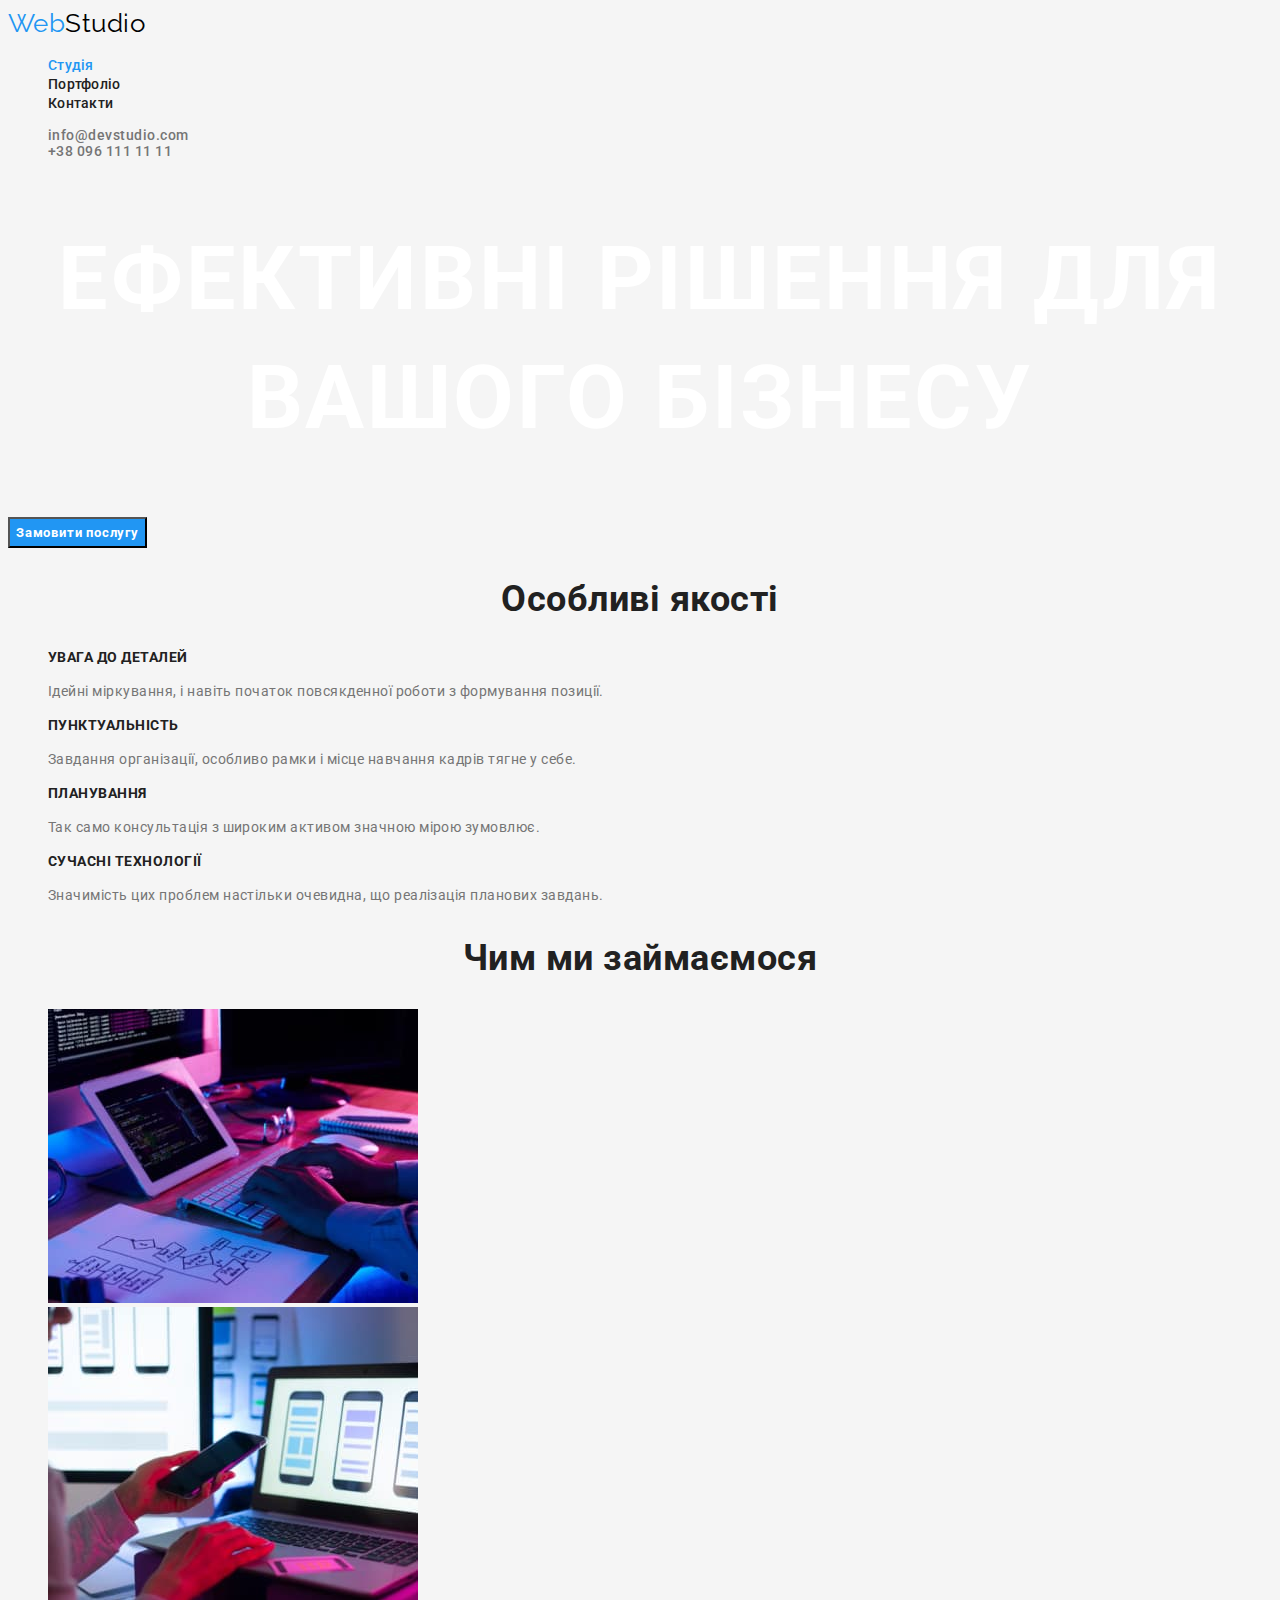
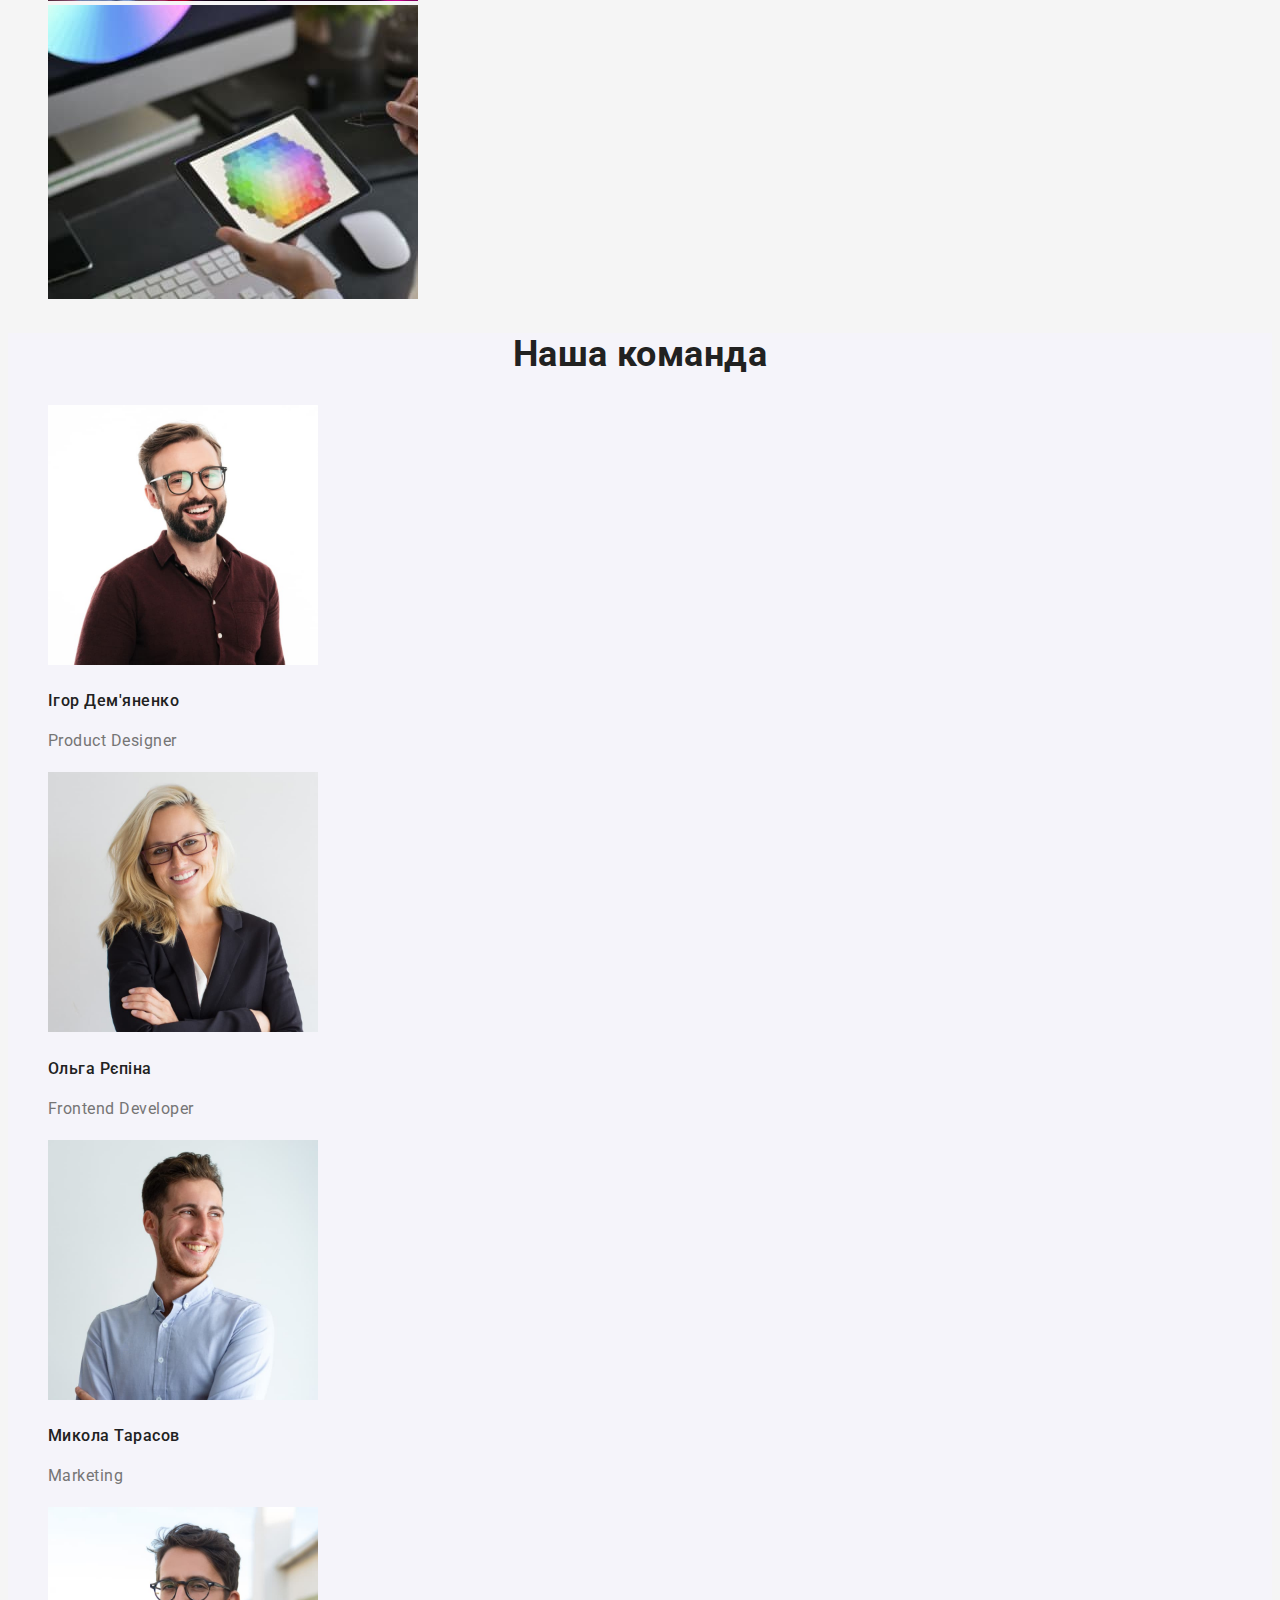
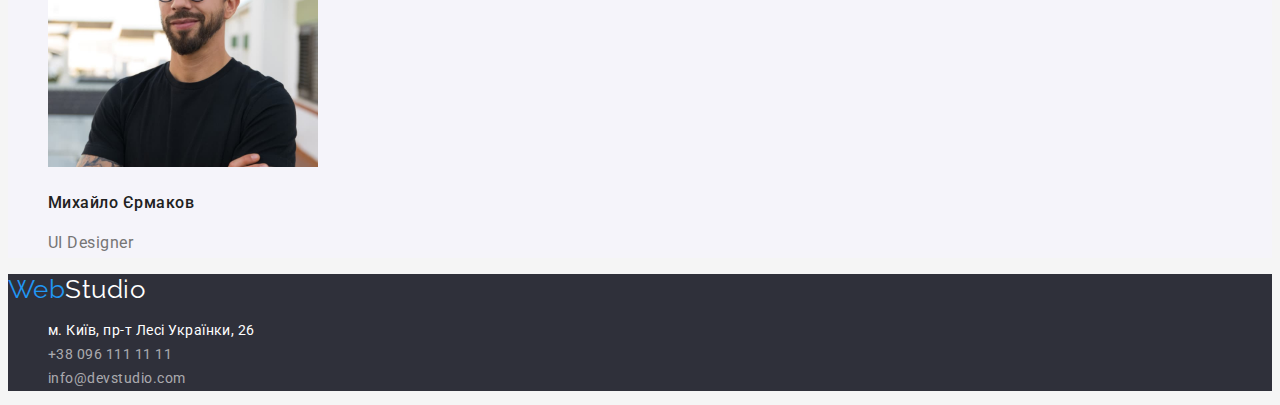
<file: index.html>
<!DOCTYPE html>
<html lang="uk">
  <head>
    <meta charset="UTF-8" />
    <meta http-equiv="X-UA-Compatible" content="IE=edge" />
    <meta name="viewport" content="width=device-width, initial-scale=1.0" />
    <title>WebStudio</title>
    <link
      href="https://fonts.googleapis.com/css2?family=Raleway:wght@700&family=Roboto:wght@400;500;700;900&display=swap"
      rel="stylesheet"
    />
    <link rel="stylesheet" href="./css/styles.css" />
  </head>
  <body class="page">
    <!--Header-->
    <header>
      <!--Nav-->
      <nav>
        <a href="./index.html" class="logo"
          >Web<span class="header-logo">Studio</span></a
        >
        <ul class="site-nav list">
          <li><a href="./index.html" class="link current">Студія</a></li>
          <li><a href="./portfolio.html" class="link">Портфоліо</a></li>
          <li><a href="" class="link">Контакти</a></li>
        </ul>
      </nav>
      <!--Contacts-->
      <ul class="header-contacts">
        <li>
          <a href="mailto:info@devstudio.com" class="item"
            >info@devstudio.com</a
          >
        </li>
        <li><a href="tel:+380961111111" class="item">+38 096 111 11 11</a></li>
      </ul>
    </header>
    <!--Main-->
    <main>
      <!--Hero-->
      <section class="hero">
        <h1 class="hero-title">Ефективні рішення для вашого бізнесу</h1>
        <button type="button" class="button">Замовити послугу</button>
      </section>
      <!--Particular qualities-->
      <section class="section">
        <h2 class="section-title">Особливі якості</h2>
        <ul class="quality-list">
          <li>
            <h3 class="title">Увага до деталей</h3>
            <p>
              Ідейні міркування, і навіть початок повсякденної роботи з
              формування позиції.
            </p>
          </li>
          <li>
            <h3 class="title">Пунктуальність</h3>
            <p>
              Завдання організації, особливо рамки і місце навчання кадрів тягне
              у себе.
            </p>
          </li>
          <li>
            <h3 class="title">Планування</h3>
            <p>
              Так само консультація з широким активом значною мірою зумовлює.
            </p>
          </li>
          <li>
            <h3 class="title">Сучасні технології</h3>
            <p>
              Значимість цих проблем настільки очевидна, що реалізація планових
              завдань.
            </p>
          </li>
        </ul>
      </section>
      <section class="section">
        <h2 class="section-title">Чим ми займаємося</h2>
        <ul class="services-list">
          <li>
            <img src="./images/box1.jpg" alt="html верстка" width="370" />
          </li>
          <li>
            <img src="./images/box2.jpg" alt="програмування" width="370" />
          </li>
          <li><img src="./images/box3.jpg" alt="дизайн" width="370" /></li>
        </ul>
      </section>
      <!--Our team-->
      <section class="section team">
        <h2 class="section-title">Наша команда</h2>
        <ul class="team-list">
          <li>
            <img src="./images/photo1.jpg" alt="Ігор Дем'яненко" width="270" />
            <h3 class="title">Ігор Дем'яненко</h3>
            <p lang="en">Product Designer</p>
          </li>
          <li>
            <img src="./images/photo2.jpg" alt="Ольга Рєпіна" width="270" />
            <h3 class="title">Ольга Рєпіна</h3>
            <p lang="en">Frontend Developer</p>
          </li>
          <li>
            <img src="./images/photo3.jpg" alt="Микола Тарасов" width="270" />
            <h3 class="title">Микола Тарасов</h3>
            <p lang="en">Marketing</p>
          </li>
          <li>
            <img src="./images/photo4.jpg" alt="Михайло Єрмаков" width="270" />
            <h3 class="title">Михайло Єрмаков</h3>
            <p lang="en">UI Designer</p>
          </li>
        </ul>
      </section>
    </main>
    <!---Footer-->
    <footer class="footer">
      <a href="./index.html" class="logo"
        >Web<span class="footer-logo">Studio</span></a
      >
      <address>
        <ul class="bottom-contacts">
          <li>
            <a
              href="https://goo.gl/maps/CPtrU1FHBa2aNyZL9"
              target="_blank"
              rel="noopener noreferrer nofollow"
              class="address"
              >м. Київ, пр-т Лесі Українки, 26</a
            >
          </li>
          <li>
            <a href="tel:+380961111111" class="item-bottom"
              >+38 096 111 11 11</a
            >
          </li>
          <li>
            <a href="mailto:info@devstudio.com" lang="en" class="item-bottom"
              >info@devstudio.com</a
            >
          </li>
        </ul>
      </address>
    </footer>
  </body>
</html>
</file>
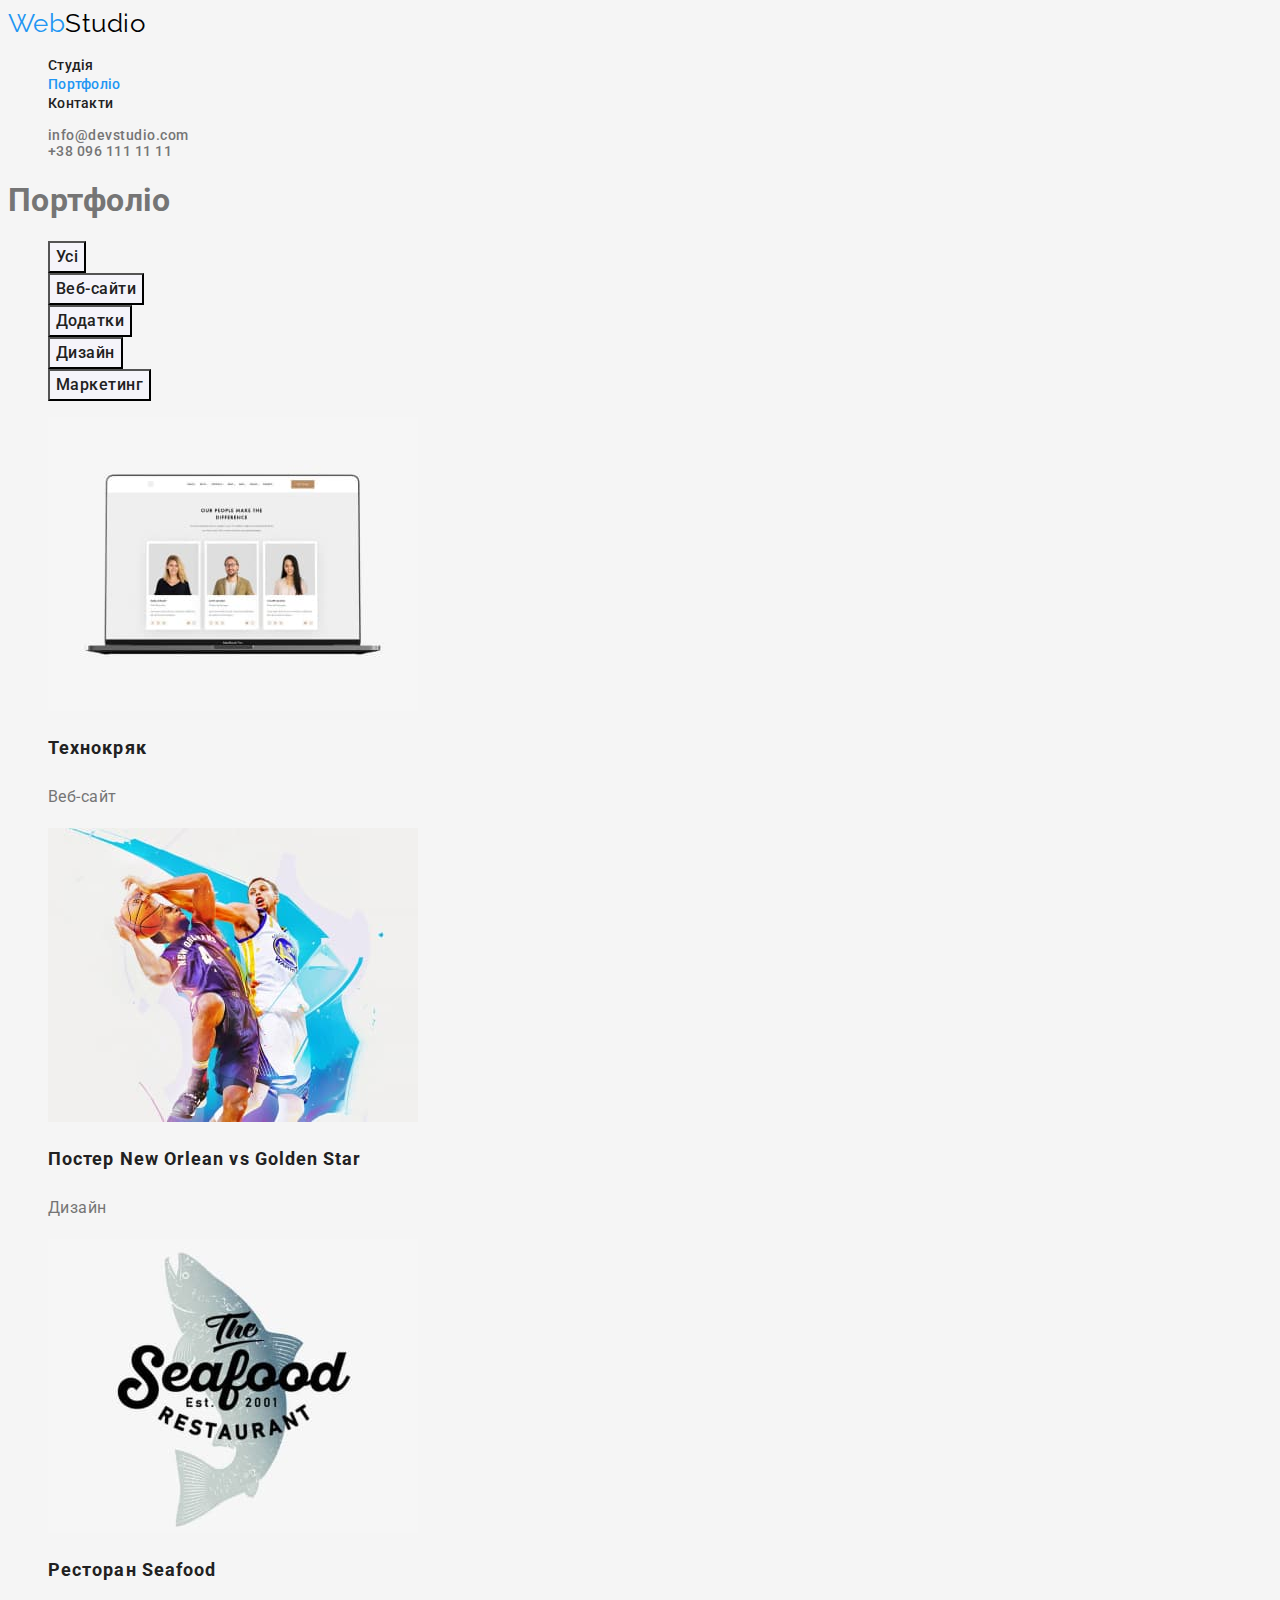
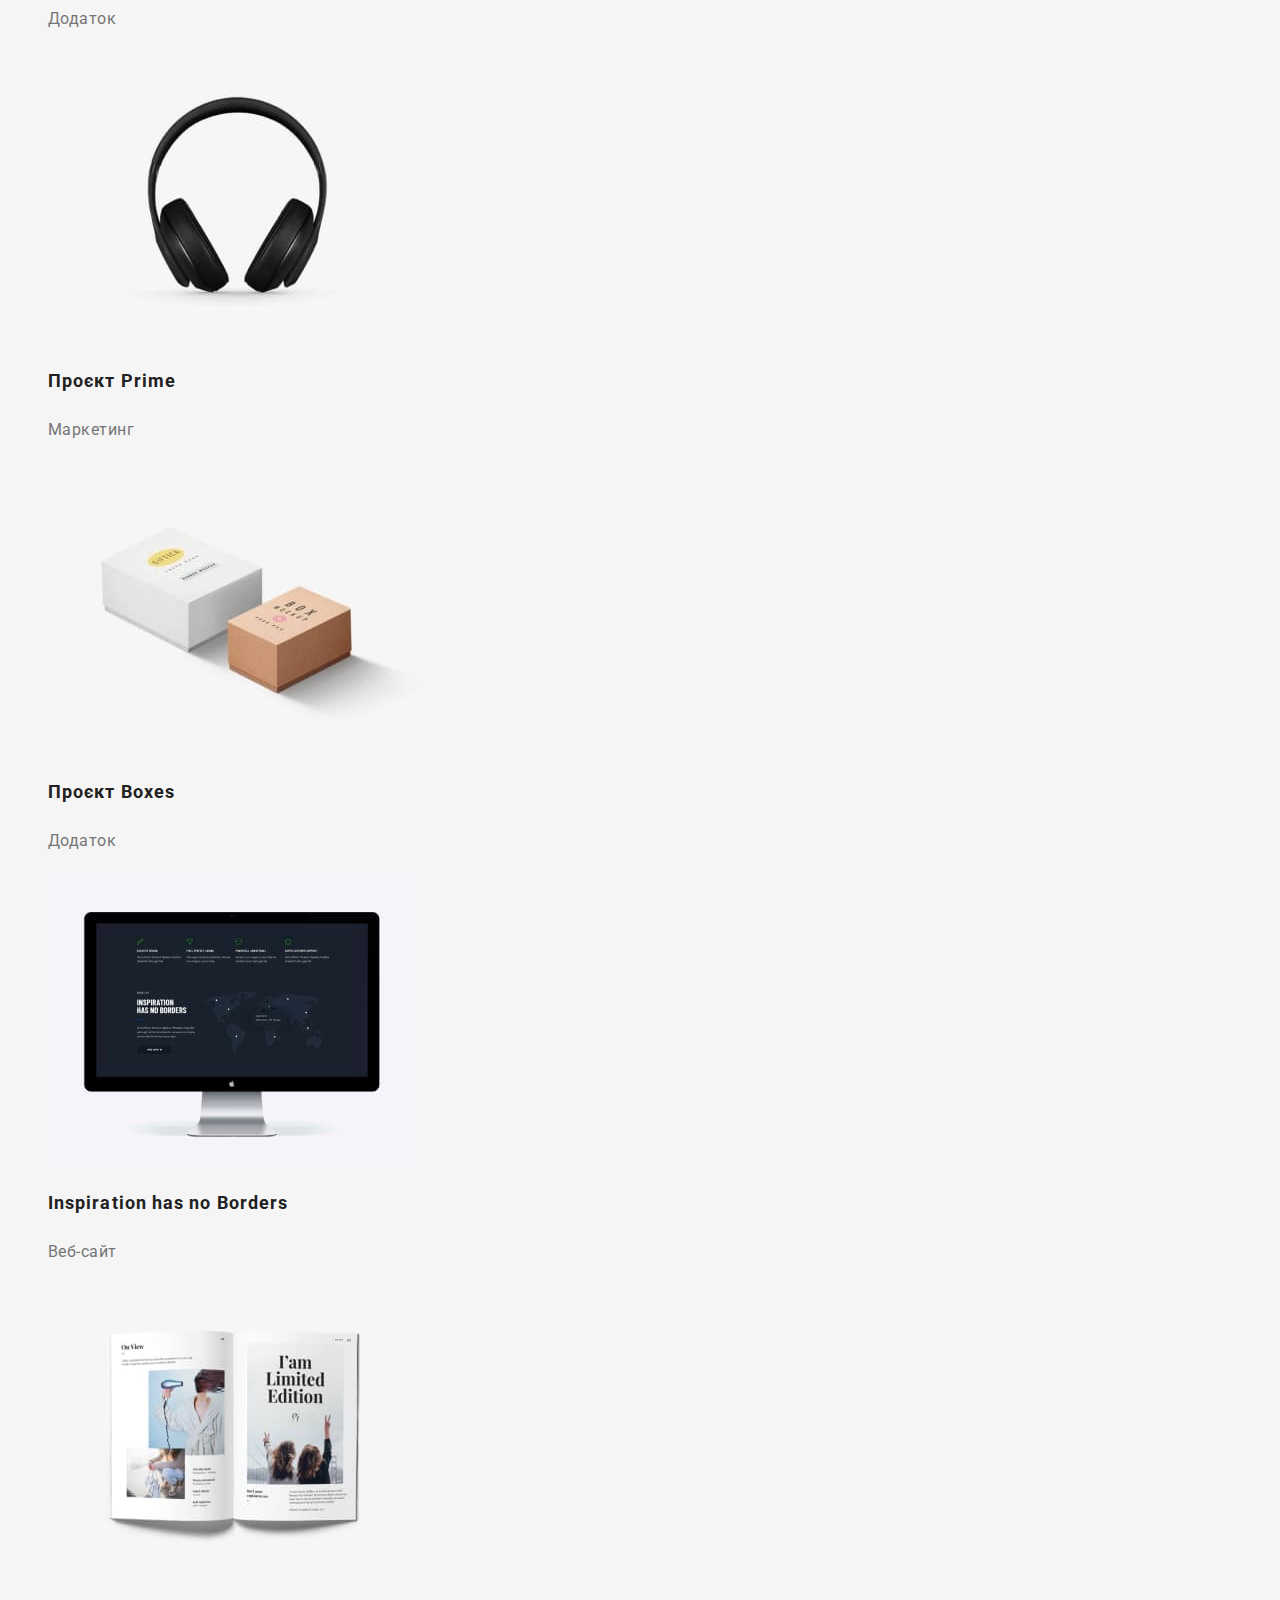
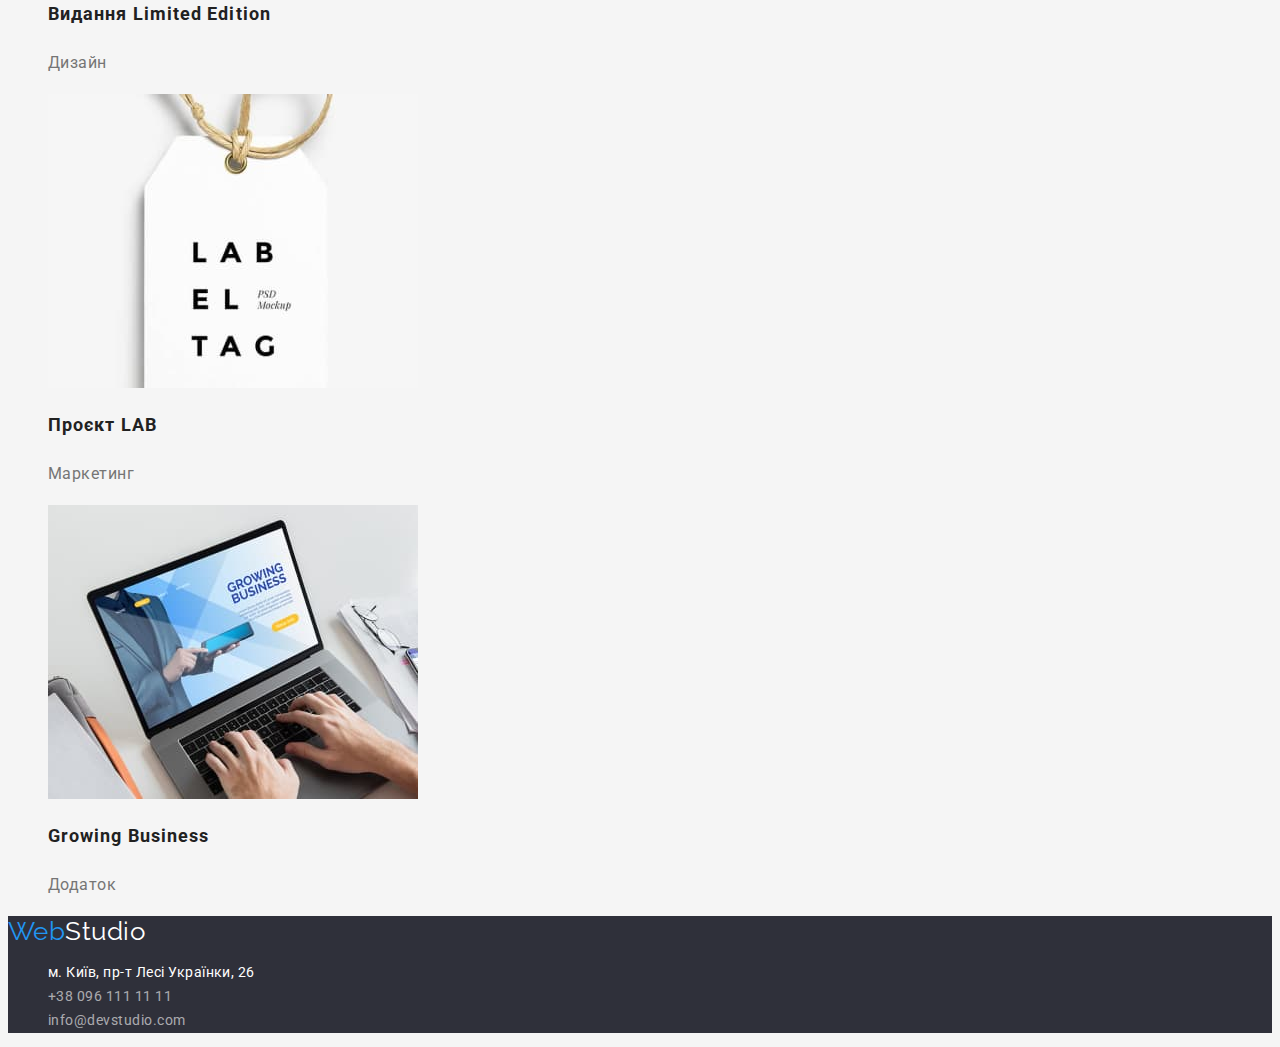
<file: portfolio.html>
<!DOCTYPE html>
<html lang="en">
  <head>
    <meta charset="UTF-8" />
    <meta http-equiv="X-UA-Compatible" content="IE=edge" />
    <meta name="viewport" content="width=device-width, initial-scale=1.0" />
    <title>WebStudio</title>
    <link
      href="https://fonts.googleapis.com/css2?family=Raleway:wght@700&family=Roboto:wght@400;500;700;900&display=swap"
      rel="stylesheet"
    />
    <link rel="stylesheet" href="./css/styles.css" />
  </head>
  <body class="page">
    <!--Header-->
    <header>
      <!--Nav-->
      <nav>
        <a href="./index.html" class="logo"
          >Web<span class="header-logo">Studio</span></a
        >
        <ul class="site-nav list">
          <li><a href="./index.html" class="link">Студія</a></li>
          <li><a href="./portfolio.html" class="link current">Портфоліо</a></li>
          <li><a href="" class="link">Контакти</a></li>
        </ul>
      </nav>
      <!--Contacts-->
      <ul class="header-contacts">
        <li>
          <a href="mailto:info@devstudio.com" class="item"
            >info@devstudio.com</a
          >
        </li>
        <li><a href="tel:+380961111111" class="item">+38 096 111 11 11</a></li>
      </ul>
    </header>
    <main>
      <section>
        <h1>Портфоліо</h1>
        <!--Filters-->
        <ul class="filter">
          <li><button type="button" class="buttons">Усі</button></li>
          <li><button type="button" class="buttons">Веб-сайти</button></li>
          <li><button type="button" class="buttons">Додатки</button></li>
          <li><button type="button" class="buttons">Дизайн</button></li>
          <li><button type="button" class="buttons">Маркетинг</button></li>
        </ul>
        <!--Examples-->
        <ul class="example-list">
          <li>
            <a href="" class="link">
              <img
                src="./images/technokryak.jpg"
                alt="web-site image"
                width="370"
              />
              <h2 class="title">Технокряк</h2>
              <p class="paragraph">Веб-сайт</p>
            </a>
          </li>
          <li>
            <a href="" class="link">
              <img
                src="./images/neworlean.jpg"
                alt="poster image"
                width="370"
              />
              <h2 class="title">Постер New Orlean vs Golden Star</h2>
              <p class="paragraph">Дизайн</p>
            </a>
          </li>
          <li>
            <a href="" class="link">
              <img
                src="./images/seafood.jpg"
                alt="restaurant logo"
                width="370"
              />
              <h2 class="title">Ресторан Seafood</h2>
              <p class="paragraph">Додаток</p>
            </a>
          </li>
          <li>
            <a href="" class="link">
              <img src="./images/prime.jpg" alt="headphones" width="370" />
              <h2 class="title">Проєкт Prime</h2>
              <p class="paragraph">Маркетинг</p>
            </a>
          </li>
          <li>
            <a href="" class="link">
              <img src="./images/boxes.jpg" alt="boxes" width="370" />
              <h2 class="title">Проєкт Boxes</h2>
              <p class="paragraph">Додаток</p>
            </a>
          </li>
          <li>
            <a href="" class="link">
              <img
                src="./images/inspiration.jpg"
                alt="web-site image"
                width="370"
              />
              <h2 class="title">Inspiration has no Borders</h2>
              <p class="paragraph">Веб-сайт</p>
            </a>
          </li>
          <li>
            <a href="" class="link">
              <img src="./images/limited.jpg" alt="magazine page" width="370" />
              <h2 class="title">Видання Limited Edition</h2>
              <p class="paragraph">Дизайн</p>
            </a>
          </li>
          <li>
            <a href="" class="link">
              <img src="./images/lab.jpg" alt="label tag" width="370" />
              <h2 class="title">Проєкт LAB</h2>
              <p class="paragraph">Маркетинг</p>
            </a>
          </li>
          <li>
            <a href="" class="link">
              <img src="./images/growing.jpg" alt="app image" width="370" />
              <h2 class="title">Growing Business</h2>
              <p class="paragraph">Додаток</p>
            </a>
          </li>
        </ul>
      </section>
    </main>
    <!---Footer-->
    <footer class="footer">
      <a href="./index.html" class="logo"
        >Web<span class="footer-logo">Studio</span></a
      >
      <address>
        <ul class="bottom-contacts">
          <li>
            <a
              href="https://goo.gl/maps/CPtrU1FHBa2aNyZL9"
              target="_blank"
              rel="noopener noreferrer nofollow"
              class="address"
              >м. Київ, пр-т Лесі Українки, 26</a
            >
          </li>
          <li>
            <a href="tel:+380961111111" class="item-bottom"
              >+38 096 111 11 11</a
            >
          </li>
          <li>
            <a href="mailto:info@devstudio.com" lang="en" class="item-bottom"
              >info@devstudio.com</a
            >
          </li>
        </ul>
      </address>
    </footer>
  </body>
</html>

<!DOCTYPE html>
<html lang="uk">
  <head>
    <meta charset="UTF-8" />
    <meta http-equiv="X-UA-Compatible" content="IE=edge" />
    <meta name="viewport" content="width=device-width, initial-scale=1.0" />
  </head>
</html>
</file>
<file: css/styles.css>
/* project colors  */
/* logo color #000000 */
/* main text color #757575 */
/* second text color #212121 */
/* white text color #FFFFFF */
/* accent color #2196F3 */
/* bottom address text color rgba(255, 255, 255, 0.6) */
/*first  background color #F5F5F5 */
/* second background color #F5F4FA */
/* footer background color #2F303A */
:root {
  --primary-text-color: #757575;
  --title-text-color: #212121;
  --accent-color: #2196f3;
  --primary-logo-color: #000000;
  --bottom-text-color: rgba(255, 255, 255, 0.6);
  --primary-white-color: #ffffff;
  --primary-background-color: #f5f5f5;
  --secondary-background-color: #f5f4fa;
  --footer-background-color: #2f303a;
}

/* Body */

.page {
  background-color: #f5f5f5;
  color: var(--primary-text-color);

  font-family: Roboto, sans-serif;
  letter-spacing: 0.03em;
}
/* Header */
/* Logo */
.logo {
  color: var(--accent-color);
  text-decoration: none;

  font-family: Raleway, sans-serif;
  font-style: bold;
  font-size: 26px;
  line-height: 1.19;
}
.logo .header-logo {
  color: var(--primary-logo-color);

  text-decoration: none;
  font-size: 26px;
  line-height: 1.19;
}
/* Navigation */
.site-nav.list {
  list-style-type: none;
}
.site-nav .link {
  color: var(--title-text-color);
  text-decoration: none;

  font-style: medium;
  font-weight: 500;
  font-size: 14px;
  line-height: 1.14;
  letter-spacing: 0.02em;
}
.site-nav .link:hover,
.site-nav .link:focus {
  color: var(--accent-color);
}
.site-nav .link.current {
  color: var(--accent-color);
}
/* Contacts */
.header-contacts {
  list-style-type: none;

  font-weight: 500;
  font-size: 14px;
  line-height: 1.14;
  /* letter-spacing: 0.02em; */
}
.header-contacts .item {
  color: var(--primary-text-color);
  text-decoration: none;
}
.header-contacts .item:hover,
.header-contacts .item:focus {
  color: var(--accent-color);
}
/* Hero */
.hero {
  color: var(--primary-white-color);

  font-weight: 900;
  font-size: 44px;
  line-height: 1.36;
  text-align: center;
  letter-spacing: 0.06em;
  text-transform: uppercase;
}
.button {
  color: var(--primary-white-color);
  background-color: var(--accent-color);

  font-family: inherit;
  font-weight: 700;
  line-height: 1.88;
  display: flex;
  align-items: center;
  text-align: center;
  letter-spacing: 0.06em;
}
/* Sections */
.section {
}
.section-title {
  color: var(--title-text-color);

  font-weight: 700;
  font-size: 36px;
  line-height: 1.17;
  text-align: center;
}
/* Particular qualities */
.quality-list {
  list-style-type: none;

  font-size: 14px;
  line-height: 1.71;
}
.quality-list .title {
  color: var(--title-text-color);

  font-weight: 700;
  font-size: 14px;
  line-height: 1.14;
  text-transform: uppercase;
}
/* Services */
.services-list {
  list-style-type: none;
}

/* Our team */
.team {
  background-color: var(--secondary-background-color);
}
.team-list {
  list-style-type: none;

  line-height: 1.88;
}
.team-list .title {
  color: var(--title-text-color);

  font-weight: 500;
  font-size: 16px;
  line-height: 1.19;
}
/* Footer */
.footer {
  background-color: var(--footer-background-color);
}

.logo .footer-logo {
  color: var(--primary-white-color);
  text-decoration: none;

  font-size: 26px;
  line-height: 1.19;
}
.bottom-contacts {
  list-style-type: none;

  font-style: normal;
  font-size: 14px;
  line-height: 1.71;
}
.bottom-contacts .address {
  color: var(--primary-white-color);
  text-decoration: none;
}
.bottom-contacts .item-bottom {
  color: var(--bottom-text-color);
  text-decoration: none;
}
.bottom-contacts .item-bottom:hover,
.bottom-contacts .item-bottom:focus {
  color: var(--accent-color);
}
/* Portfolio */
.filter {
  list-style-type: none;
}
.filter .buttons {
  color: var(--title-text-color);
  background-color: var(--secondary-background-color);

  font-family: inherit;
  font-weight: 500;
  font-size: 16px;
  line-height: 1.63;
  text-align: center;
  letter-spacing: 0.03em;
}
.filter .buttons:hover,
.filter .buttons:focus {
  color: var(--primary-white-color);
  background-color: var(--accent-color);
}
.example-list {
  list-style-type: none;
}
.example-list .link {
  text-decoration: none;
}
.example-list .title {
  color: var(--title-text-color);

  font-weight: 700;
  font-size: 18px;
  line-height: 2;
  letter-spacing: 0.06em;
}
.example-list .paragraph {
  color: var(--primary-text-color);

  font-size: 16px;
  line-height: 1.88;
}
</file>
